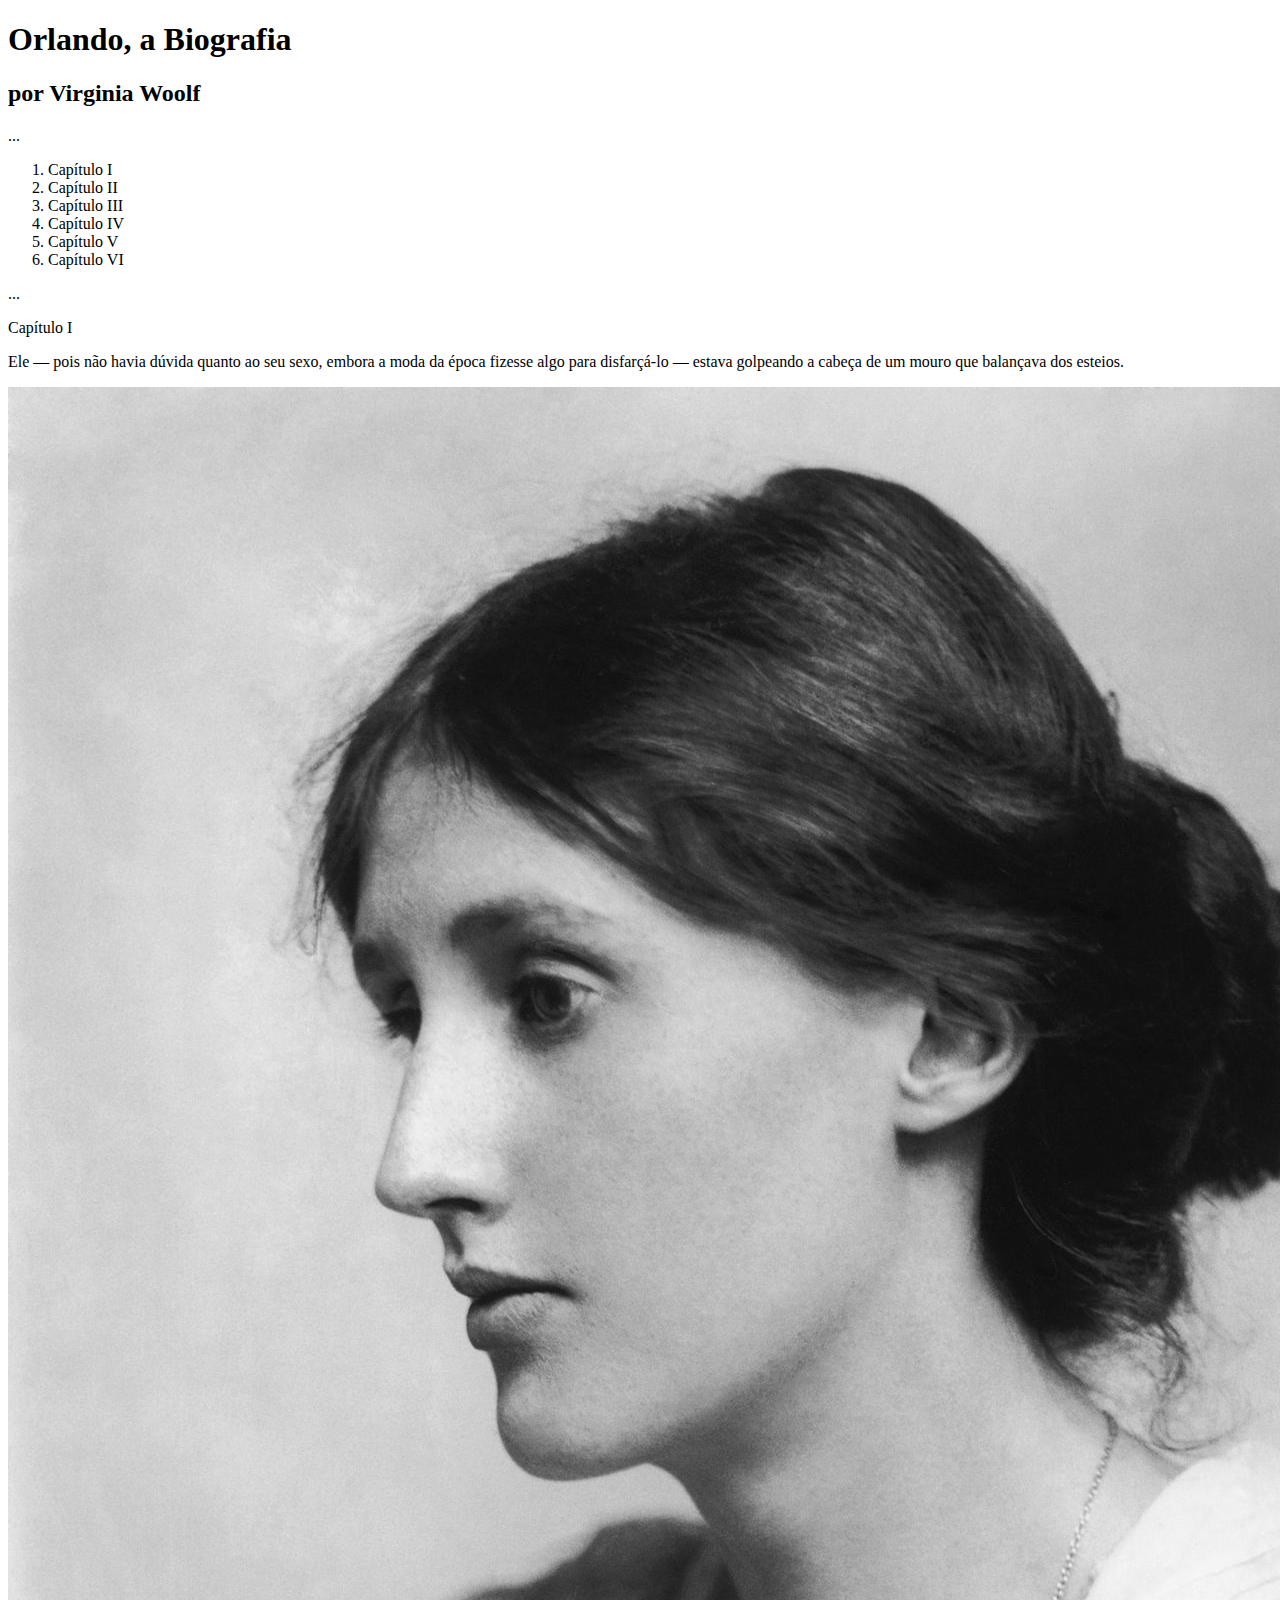
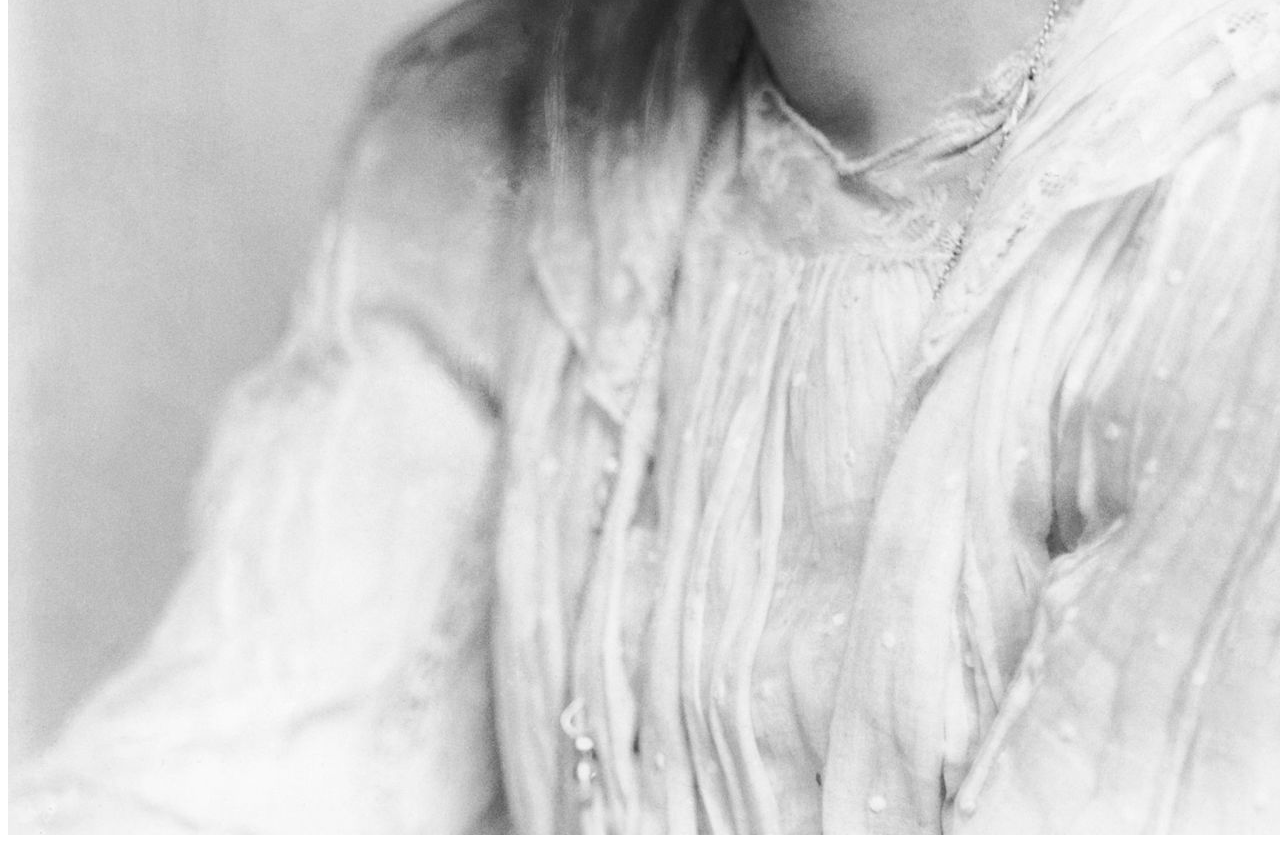
<file: FormaçãoFrontEndDoZero/HTMLeCSSAmbientesDeDesenvolvimentoEstruturaDeArquivosTags/ProjetoAulaInicial/index.html>
<!DOCTYPE html>
<html lang="pt-br">
<html>
    <head>
        <meta charset="UTF-8">
        <meta http-equiv="X-UA-Compatible" content="IE=edge">
        <meta name="viewport" content="width=device-width, initial-scale=1.0">
        <title>Orlando, a Biografia</title>
    </head>
    <body>
        <h1>Orlando, a Biografia</h1>
        <h2>por Virginia Woolf</h2>
        <p>...</p>
        <ol>
            <li>Capítulo I</li>
            <li>Capítulo II</li>
            <li>Capítulo III</li>
            <li>Capítulo IV</li>
            <li>Capítulo V</li>
            <li>Capítulo VI</li>
        </ol>
        <p>...</p>
        <p>Capítulo I</p>
        <p>Ele — pois não havia dúvida quanto ao seu sexo, embora a moda da época fizesse algo para disfarçá-lo — estava golpeando a cabeça de um mouro que balançava dos esteios. </p>
        <img src="virginia.jpg" alt="retrato de Virginia Woolf">
    </body>
</html>
</file>
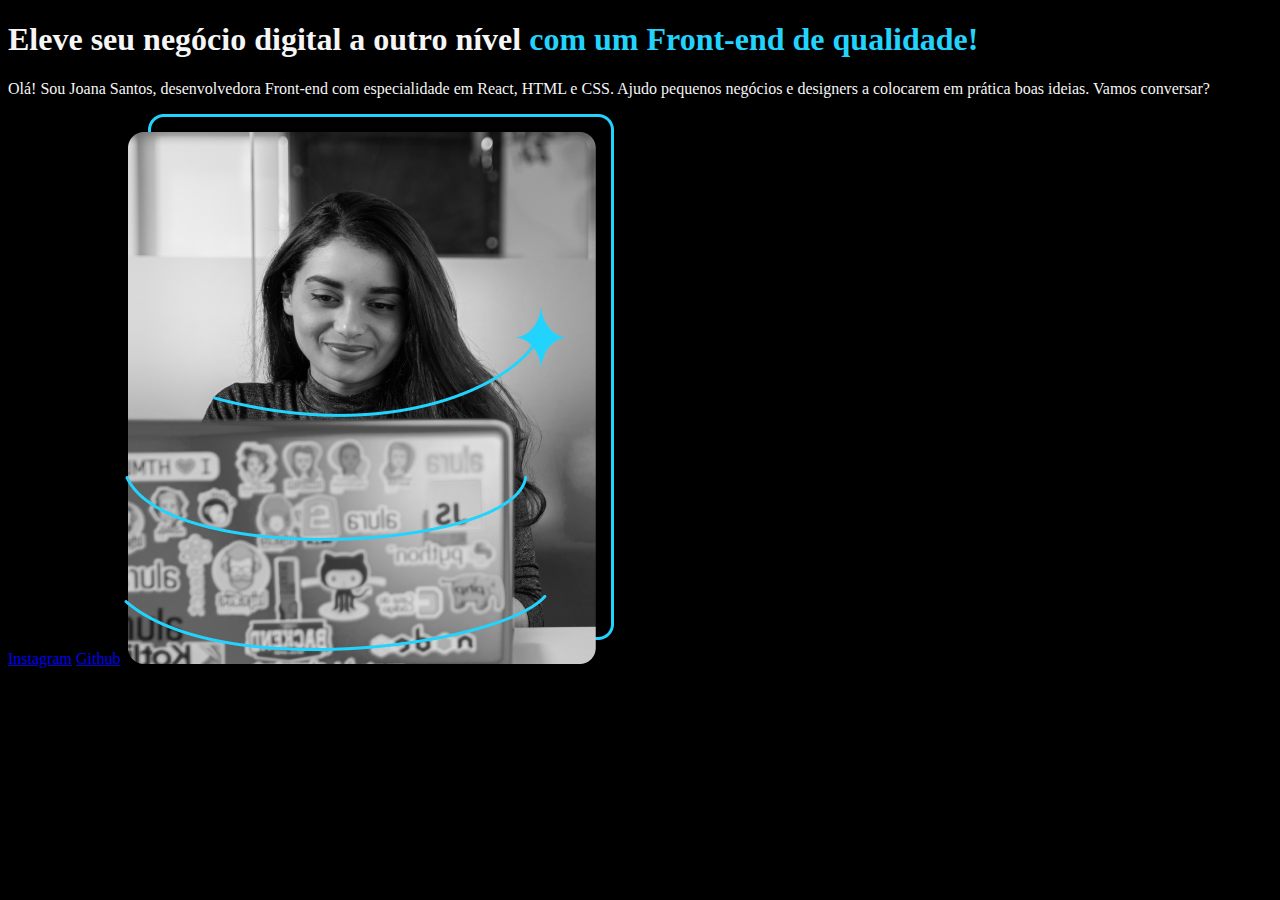
<file: FormaçãoFrontEndDoZero/HTMLeCSSAmbientesDeDesenvolvimentoEstruturaDeArquivosTags/ProjetoPortifolio/index.html>
<!DOCTYPE html>
<html lang="pt-br">
<head>
    <meta charset="UTF-8">
    <meta http-equiv="X-UA-Compatible" content="IE=edge">
    <meta name="viewport" content="width=device-width, initial-scale=1.0">
    <link rel="stylesheet" href="style.css">
    <title>Portifolio</title>
</head>
<body>
    <header></header>
    <main>
        <h1>
            Eleve seu negócio digital a outro nível
            <strong>com um Front-end de qualidade!
            </strong></h1>
            <p>Olá! Sou Joana Santos, desenvolvedora Front-end com especialidade em React, 
            HTML e CSS. Ajudo pequenos negócios e designers a colocarem em prática boas ideias. 
            Vamos conversar?</p>
            <a href="https://instagram.com/s7alexandra">Instagram</a>
            <a href="https://github.com/S7Alexa">Github</a>
            <img src="Imagem.png" alt="Joana programando">
    </main>
    <footer></footer>
</body>
</html>
</file>
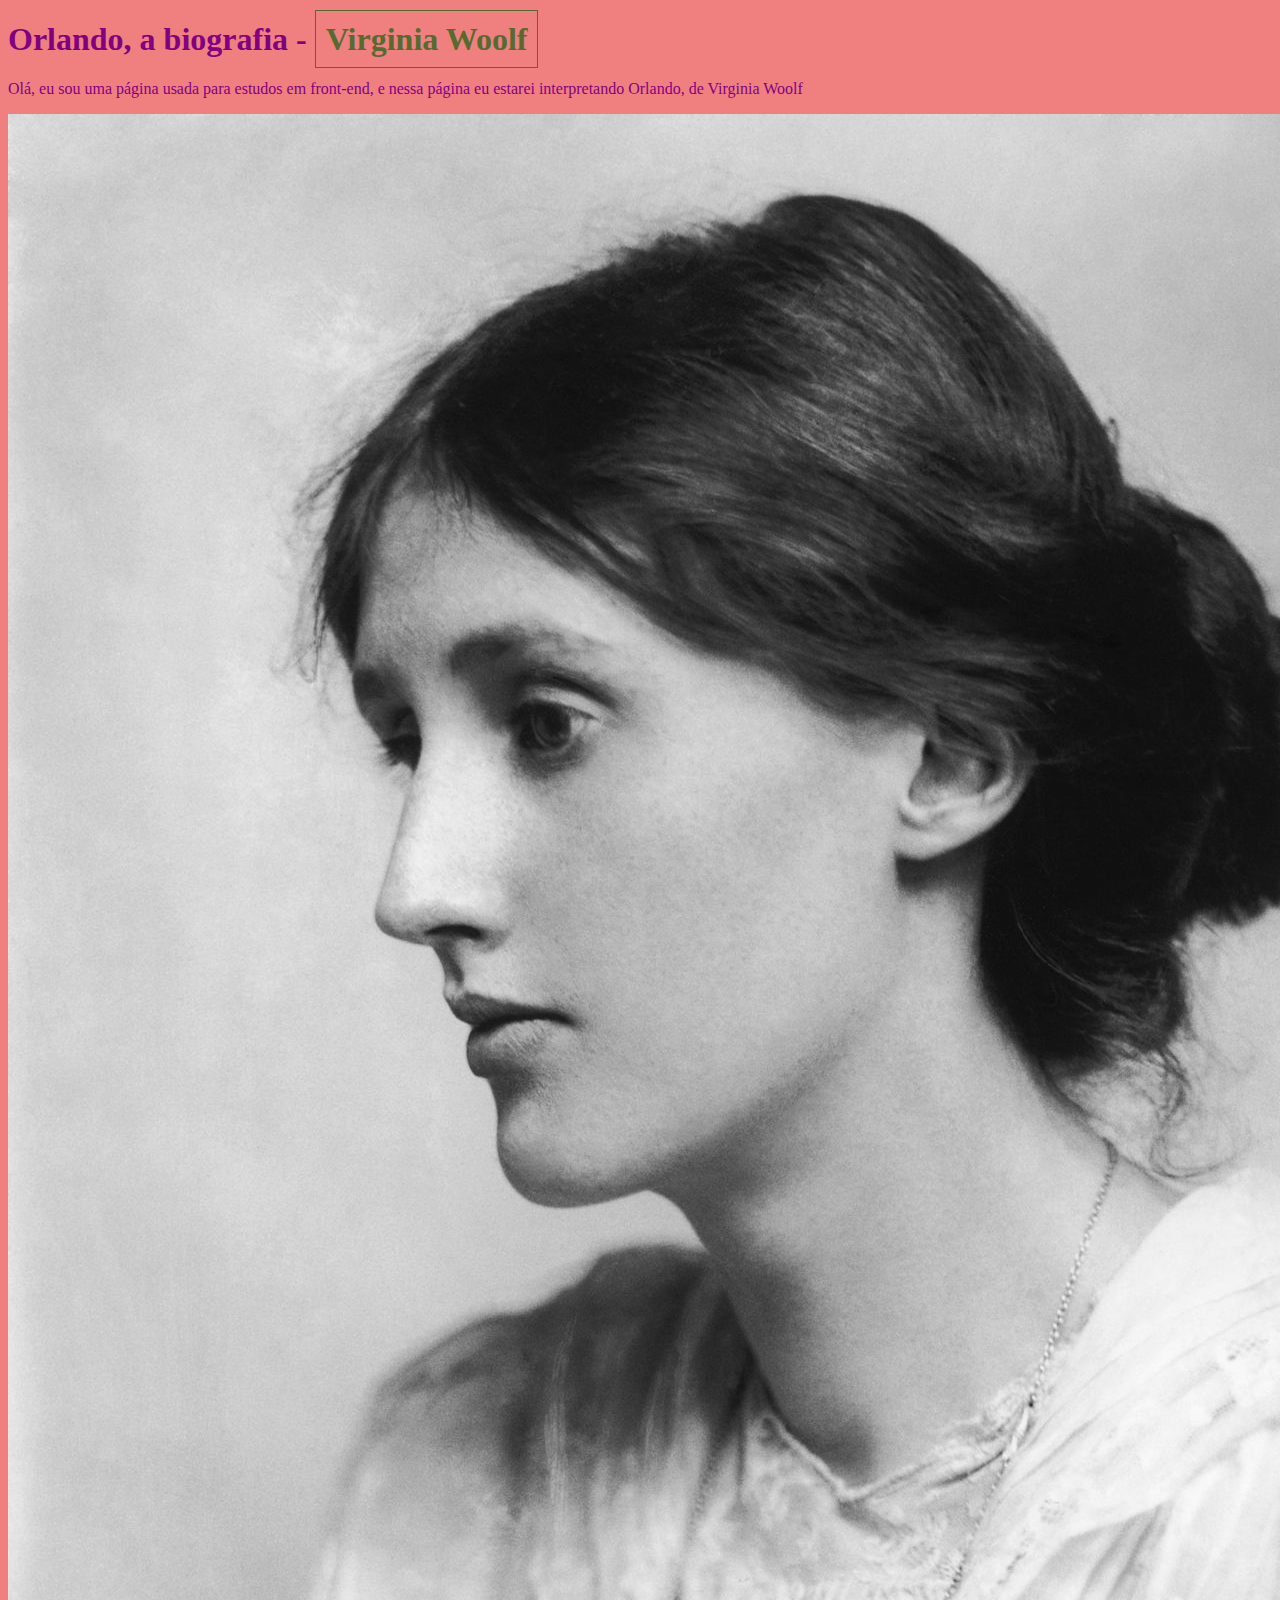
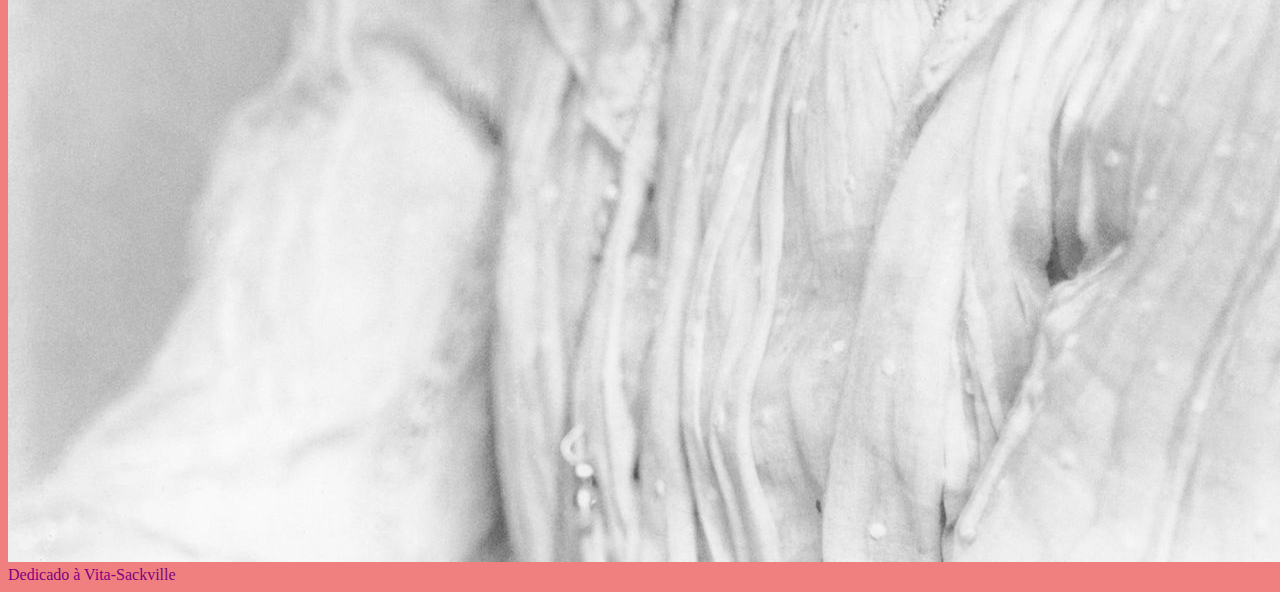
<file: FormaçãoFrontEndDoZero/HTMLeCSSAmbientesDeDesenvolvimentoEstruturaDeArquivosTags/ProjetoPortifolioIndividual/index.html>
<!DOCTYPE html>
<html lang="pt-br">
<head>
    <meta charset="UTF-8">
    <meta name="viewport" content="width=device-width, initial-scale=1.0">
    <link rel="stylesheet" href="styles.css">
    <title>Virginia Woolf</title>
</head>
<body>
    <header></header>
    <main>
        <h1>Orlando, a biografia - <span>Virginia Woolf</span></h1>
        <p>Olá, eu sou uma página usada para estudos em front-end,
            e nessa página eu estarei interpretando Orlando, de Virginia Woolf</p>
        <img src="virginia.jpg" alt="Retrato de Virginia Woolf">
    </main>
    <footer>Dedicado à Vita-Sackville</footer>
</body>
</html>
</file>
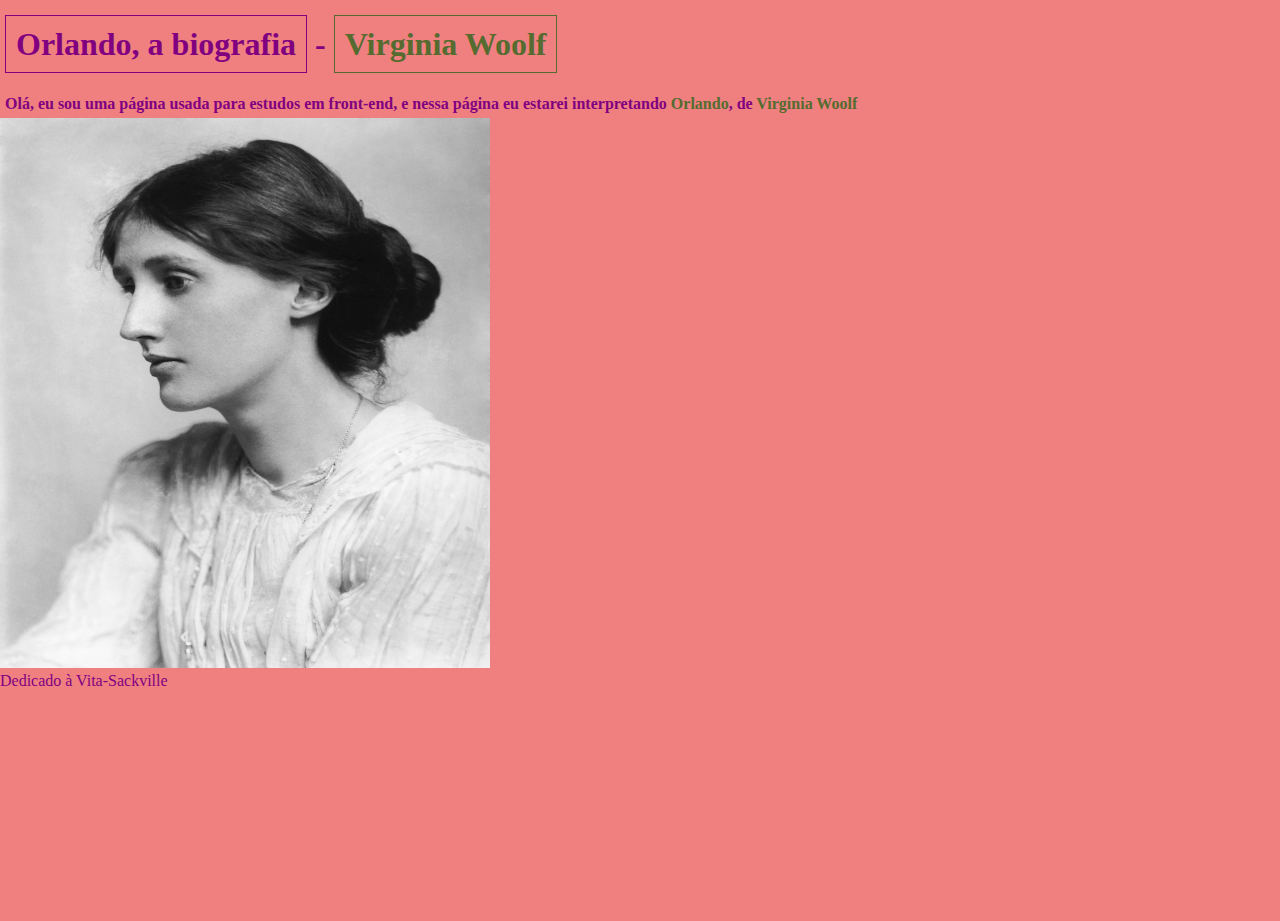
<file: FormaçãoFrontEndDoZero/HTMLeCSSClassesPosicionamentoFlexbox/ProjetoPortifolioIndividual/index.html>
<!DOCTYPE html>
<html lang="pt-br">
<head>
    <meta charset="UTF-8">
    <meta name="viewport" content="width=device-width, initial-scale=1.0">
    <link rel="stylesheet" href="styles.css">
    <title>Virginia Woolf</title>
</head>
<body>
    <header></header>
    <main>
        <h1><span class="tituloDestaque">Orlando, a biografia</span> - 
        <span class="nomeTituloDestaque">Virginia Woolf</span></h1>
        <p class="textoEstilo">Olá, eu sou uma página usada para estudos em front-end,
        e nessa página eu estarei interpretando <span class="textoDestaque"> Orlando</span>, 
        de <span class="textoDestaque">Virginia Woolf</span></p>
        <img src="virginia.jpg" alt="Retrato de Virginia Woolf">
    </main>
    <footer>Dedicado à Vita-Sackville</footer>
</body>
</html>
</file>
<file: FormaçãoFrontEndDoZero/HTMLeCSSAmbientesDeDesenvolvimentoEstruturaDeArquivosTags/ProjetoPortifolio/style.css>
body {
    background-color: black;

    color: #F6F6F6;
    
}

strong {
    color: #22D4FD;
}
</file>
<file: FormaçãoFrontEndDoZero/HTMLeCSSAmbientesDeDesenvolvimentoEstruturaDeArquivosTags/ProjetoPortifolioIndividual/styles.css>
body {
    background-color: lightcoral;

    color: purple;
}

span {
    color: darkolivegreen;
    border: 1px solid darkolivegreen;
    padding: 10px;
}

h1 {
    font-weight: bold;
}
</file>
<file: FormaçãoFrontEndDoZero/HTMLeCSSClassesPosicionamentoFlexbox/ProjetoPortifolioIndividual/styles.css>
* {
    padding: 0;
    margin: 0;
}

html {
    display: block;
}

body {
    height: 100vh;
    box-sizing: border-box;
    background-color: lightcoral;
    color: purple;
}

header {
    display: block;
}

main {
    display: block;
}

h1 {
    display: main;
    font-size: 2em;
    padding: 5px;
    margin-block-start: 0.67em;
    margin-block-end: 0.67em;
    margin-inline-start: 0px;
    margin-inline-end: 0px;
    font-weight: bold;
}

p {
    display: block;
    padding: 5px;
}

.tituloDestaque {
    color: purple;
    border: 1px solid purple;
    padding: 10px;
}

.nomeTituloDestaque {
    color: darkolivegreen;
    border: 1px solid darkolivegreen;
    padding: 10px;
}

.textoEstilo {
    color: purple;
    font-weight: bold;
}

.textoDestaque {
    color: darkolivegreen;
    font-weight: bold;
}

img {
    box-sizing: border-box;
    width: 490px;
    height: 550px;
}

footer {
    display: block;
}

script {
    display: none;
}
</file>
